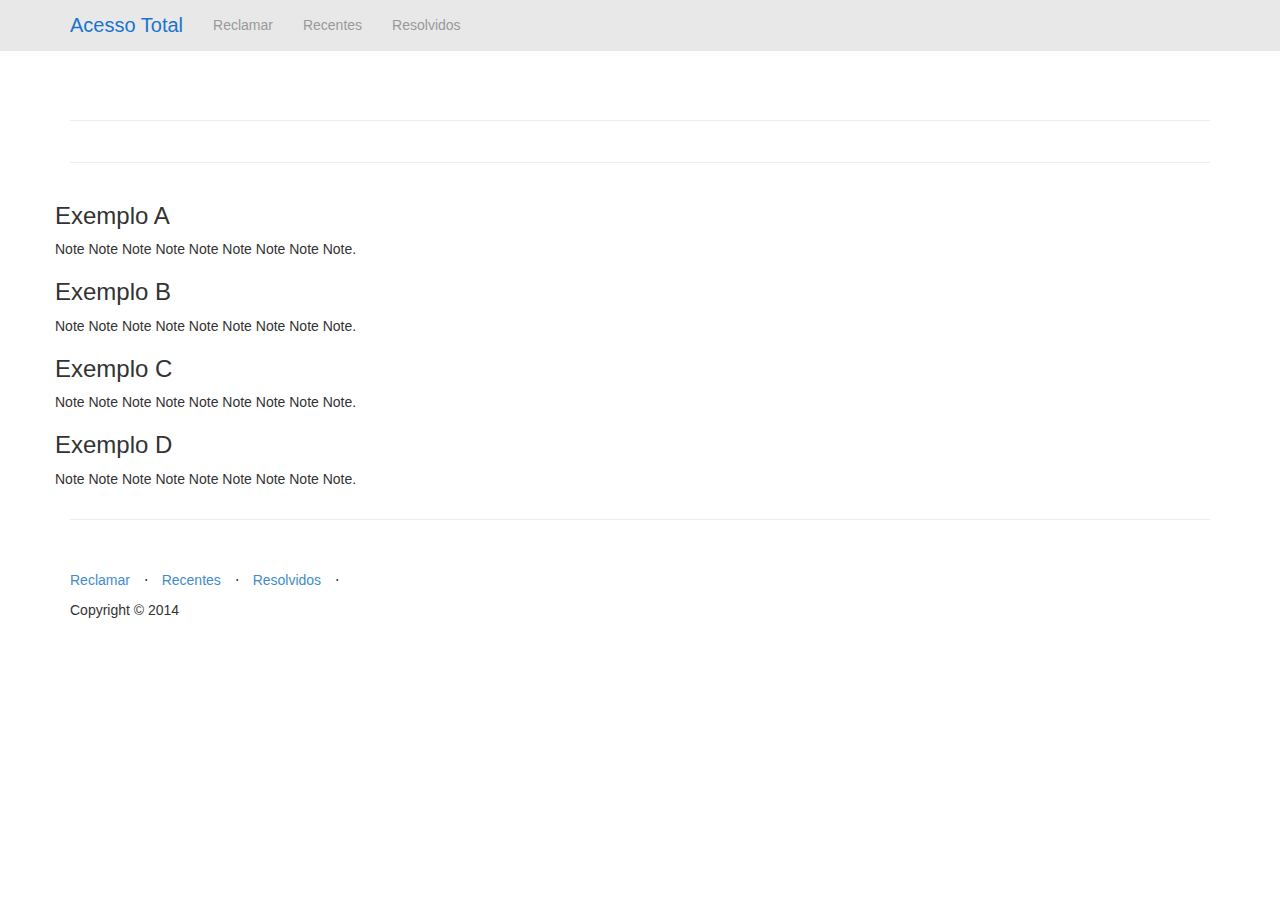
<file: Resolvidos/index.html>
<!DOCTYPE html>
<html lang="pt-br">

<head>
    <meta charset="utf-8">
    <meta name="viewport" content="width=device-width, initial-scale=1.0">
    <meta name="description" content="">
    <meta name="author" content="">

    <title>Acesso Total</title>

    <!-- Bootstrap core CSS -->
    <link href="css/bootstrap.css" rel="stylesheet">

    <!-- Custom CSS for the 'Business Frontpage' Template -->
    <link href="css/business-frontpage.css" rel="stylesheet">
</head>

<body>

    <nav class="navbar navbar-fixed-top navbar-inverse" role="navigation">
        <div class="container">
            <div class="navbar-header">
                <button type="button" class="navbar-toggle" data-toggle="collapse" data-target=".navbar-ex1-collapse">
                    <span class="sr-only">Toggle navigation</span>
                    <span class="icon-bar"></span>
                    <span class="icon-bar"></span>
                    <span class="icon-bar"></span>
                </button>
                <a id="nome" class="navbar-brand" href="index.php">Acesso Total</a>
            </div>

            <!-- Collect the nav links, forms, and other content for toggling -->
            <div class="collapse navbar-collapse navbar-ex1-collapse">
                <ul class="nav navbar-nav">
                    <li><a href="#about">Reclamar</a>
                    </li>
                    <li><a href="#services">Recentes</a>
                    </li>
                    <li><a href="#contact">Resolvidos</a>
                    </li>
                </ul>
            </div>
            <!-- /.navbar-collapse -->
        </div>
        <!-- /.container -->
    </nav>

    <div class="business-header">

        <div class="container">

            <div class="row">
                <div class="col-lg-12">
                    <!-- The background image is set in the custom CSS -->      
                </div>
            </div>

        </div>

    </div>

    <div class="container">

        <hr>

        <div class="row">
            <div class="col-lg-8 col-sm-8">
 
            </div>
        </div>

        <hr>

        <div class="row">

          <h3>Exemplo A</h3>
          <p>Note Note Note Note Note Note Note Note Note.</p>

          <h3>Exemplo B</h3>
          <p>Note Note Note Note Note Note Note Note Note.</p>
   
          <h3>Exemplo C</h3>
          <p>Note Note Note Note Note Note Note Note Note.</p>

          <h3>Exemplo D</h3>
          <p>Note Note Note Note Note Note Note Note Note.</p>

        </div>

        <hr>

        <footer>
            <div class="row">
                <div class="col-lg-12">
                    <ul class="list-inline">
                        <li><a id="tit2" href="#home">Reclamar</a>
                        </li>
                        <li class="footer-menu-divider">&sdot;</li>
                        <li><a id="tit2" href="#about">Recentes</a>
                        </li>
                        <li class="footer-menu-divider">&sdot;</li>
                        <li><a id="tit2" href="#services">Resolvidos</a>
                        </li>
                        <li class="footer-menu-divider">&sdot;</li>
                    </ul>
                    <p>Copyright &copy; 2014</p>
                </div>
            </div>
        </footer>

    </div>
    <!-- /container -->


    <!-- JavaScript -->
    <script src="js/jquery-1.10.2.js"></script>
    <script src="js/bootstrap.js"></script>

</body>

</html>
</file>
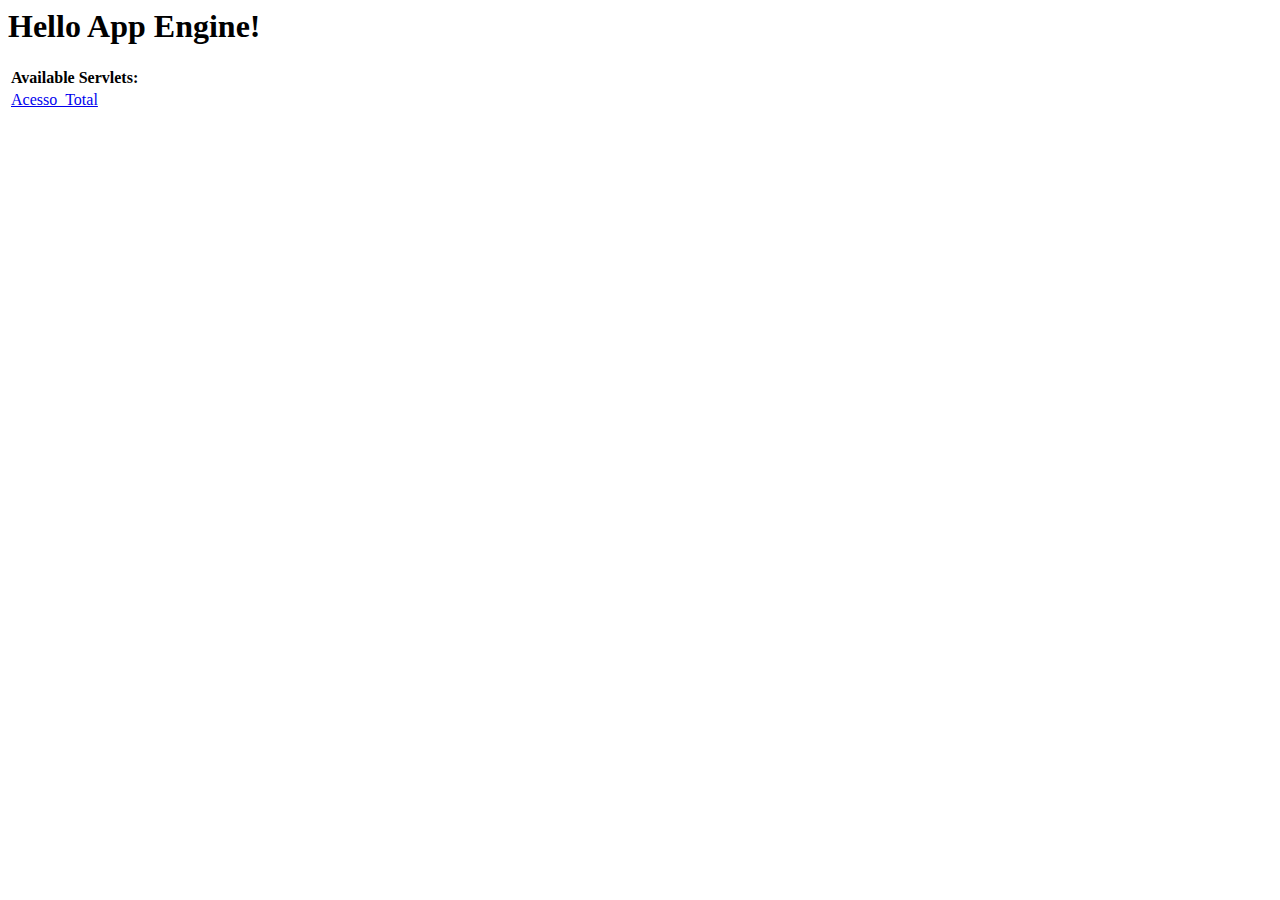
<file: Acesso Total/war/index.html>
<!DOCTYPE HTML PUBLIC "-//W3C//DTD HTML 4.01 Transitional//EN">
<!-- The HTML 4.01 Transitional DOCTYPE declaration-->
<!-- above set at the top of the file will set     -->
<!-- the browser's rendering engine into           -->
<!-- "Quirks Mode". Replacing this declaration     -->
<!-- with a "Standards Mode" doctype is supported, -->
<!-- but may lead to some differences in layout.   -->

<html>
  <head>
    <meta http-equiv="content-type" content="text/html; charset=UTF-8">
    <title>Hello App Engine</title>
  </head>

  <body>
    <h1>Hello App Engine!</h1>
	
    <table>
      <tr>
        <td colspan="2" style="font-weight:bold;">Available Servlets:</td>        
      </tr>
      <tr>
        <td><a href="acesso_total">Acesso_Total</a></td>
      </tr>
    </table>
  </body>
</html>
</file>
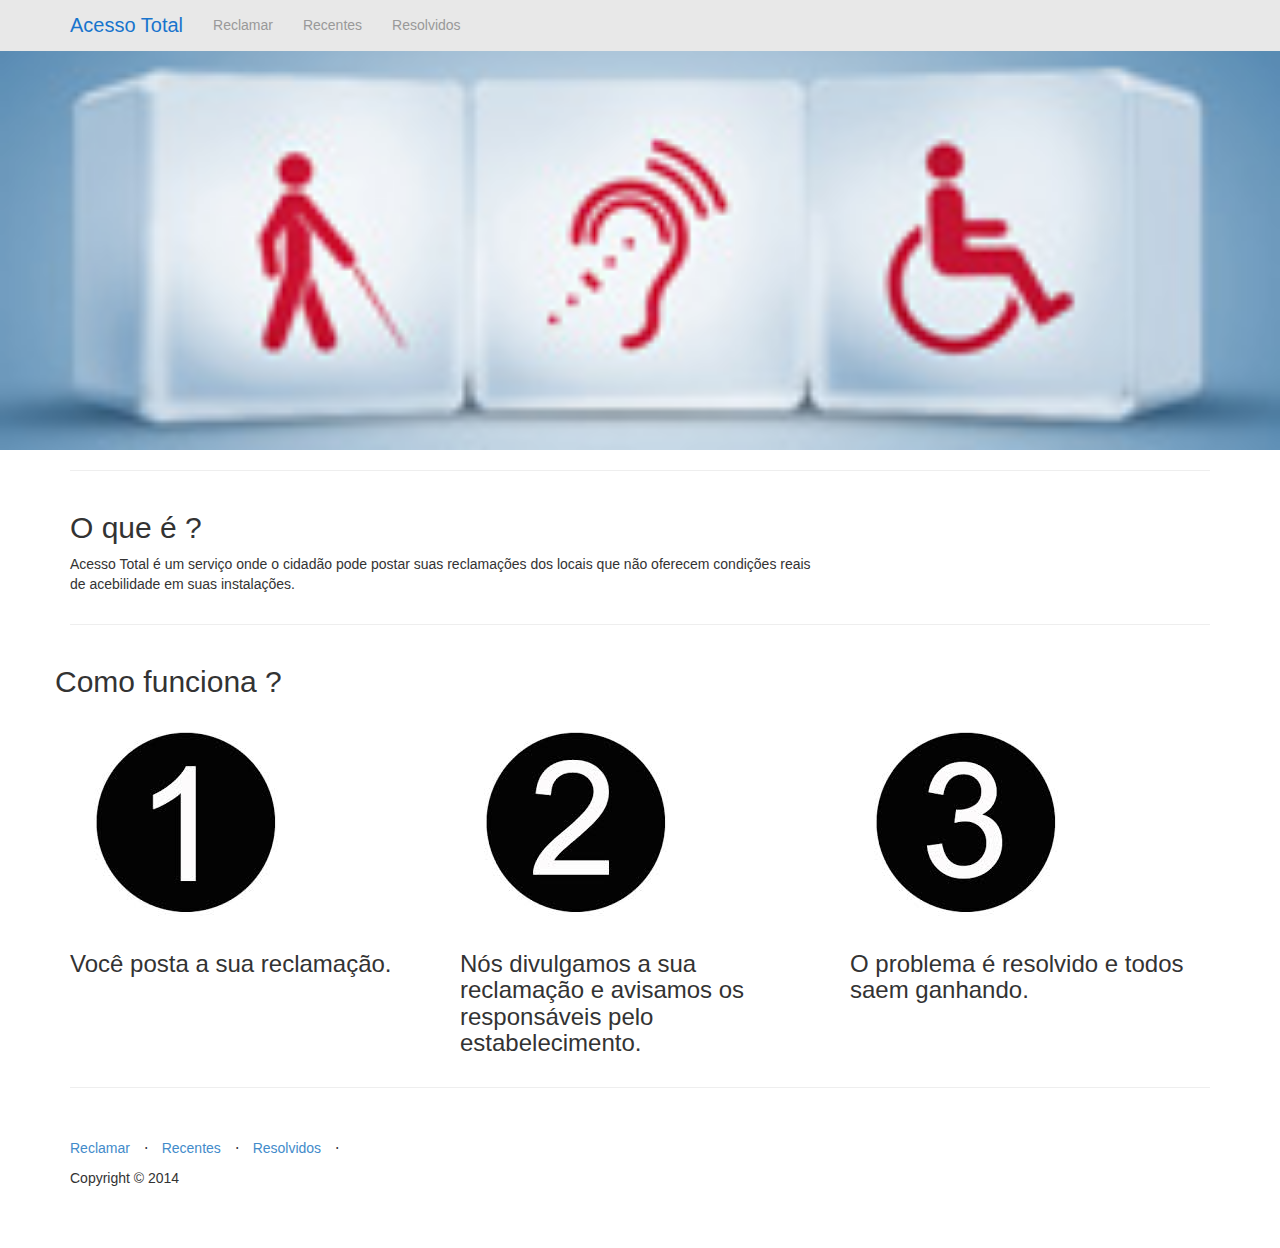
<file: Home/home/index.html>
<!DOCTYPE html>
<html lang="pt-br">

<head>
    <meta charset="utf-8">
    <meta name="viewport" content="width=device-width, initial-scale=1.0">
    <meta name="description" content="">
    <meta name="author" content="">

    <title>Acesso Total</title>

    <!-- Bootstrap core CSS -->
    <link href="css/bootstrap.css" rel="stylesheet">

    <!-- Custom CSS for the 'Business Frontpage' Template -->
    <link href="css/business-frontpage.css" rel="stylesheet">
</head>

<body>

    <nav class="navbar navbar-fixed-top navbar-inverse" role="navigation">
        <div class="container">
            <div class="navbar-header">
                <button type="button" class="navbar-toggle" data-toggle="collapse" data-target=".navbar-ex1-collapse">
                    <span class="sr-only">Toggle navigation</span>
                    <span class="icon-bar"></span>
                    <span class="icon-bar"></span>
                    <span class="icon-bar"></span>
                </button>
                <a id="nome" class="navbar-brand" href="index.php">Acesso Total</a>
            </div>

            <!-- Collect the nav links, forms, and other content for toggling -->
            <div class="collapse navbar-collapse navbar-ex1-collapse">
                <ul class="nav navbar-nav">
                    <li><a href="#about">Reclamar</a>
                    </li>
                    <li><a href="#services">Recentes</a>
                    </li>
                    <li><a href="#contact">Resolvidos</a>
                    </li>
                </ul>
            </div>
            <!-- /.navbar-collapse -->
        </div>
        <!-- /.container -->
    </nav>

    <div class="business-header">

        <div class="container">

            <div class="row">
                <div class="col-lg-12">
                    <!-- The background image is set in the custom CSS -->      
                </div>
            </div>

        </div>

    </div>

    <div class="container">

        <hr>

        <div class="row">
            <div class="col-lg-8 col-sm-8">
                <h2>O que é ?</h2>
                <p>Acesso Total é um serviço onde o cidadão pode postar suas reclamações dos locais que não oferecem condições reais de acebilidade em suas instalações.</p>
            </div>
        </div>

        <hr>

        <div class="row">
            <h2>Como funciona ?</h2>
            <div class="col-sm-4">
                <img class="img-circle img-responsive text-center" src="um.jpg">
                <p class="icon-large icon-search"></p>
                <h3>Você posta a sua reclamação.</h3>
            </div>
            <div class="col-sm-4">
                <img class="img-circle img-responsive" src="dois.jpg">
                <h3>Nós divulgamos a sua reclamação e avisamos os responsáveis pelo estabelecimento.</h3>
            </div>
            <div class="col-sm-4">
                <img class="img-circle img-responsive" src="tres.jpg">
                <h3>O problema é resolvido e todos saem ganhando.</h3>
            </div>
        </div>

        <hr>

        <footer>
            <div class="row">
                <div class="col-lg-12">
                    <ul class="list-inline">
                        <li><a id="tit2" href="#home">Reclamar</a>
                        </li>
                        <li class="footer-menu-divider">&sdot;</li>
                        <li><a id="tit2" href="#about">Recentes</a>
                        </li>
                        <li class="footer-menu-divider">&sdot;</li>
                        <li><a id="tit2" href="#services">Resolvidos</a>
                        </li>
                        <li class="footer-menu-divider">&sdot;</li>
                    </ul>
                    <p>Copyright &copy; 2014</p>
                </div>
            </div>
        </footer>

    </div>
    <!-- /container -->


    <!-- JavaScript -->
    <script src="js/jquery-1.10.2.js"></script>
    <script src="js/bootstrap.js"></script>

</body>

</html>
</file>
<file: Resolvidos/css/business-frontpage.css>
body {
	margin-top: 50px; /* 50px is the height of the navbar - change this if the navbarn height changes */
}

/* change the URL to a picture of your choice - the higher quality the better! */
.business-header {
	height: 50px;
	background: center center no-repeat;
	background-size: cover;
}

/* adjust the color and text shadow to optimize legibility once you have an image set - you can also change the vertical positioning if desired  */
.tagline {
	color: #fff;
	text-shadow: 0 0 10px #000;
}

footer {
	margin: 50px 0;
}
</file>
<file: Home/home/css/business-frontpage.css>
body {
	margin-top: 50px; /* 50px is the height of the navbar - change this if the navbarn height changes */
}

/* change the URL to a picture of your choice - the higher quality the better! */
.business-header {
	height: 400px;
	background: url('acess4.jpg') center center no-repeat;
	background-size: cover;
}

/* adjust the color and text shadow to optimize legibility once you have an image set - you can also change the vertical positioning if desired  */
.tagline {
	color: #fff;
	text-shadow: 0 0 10px #000;
}

footer {
	margin: 50px 0;
}
</file>
